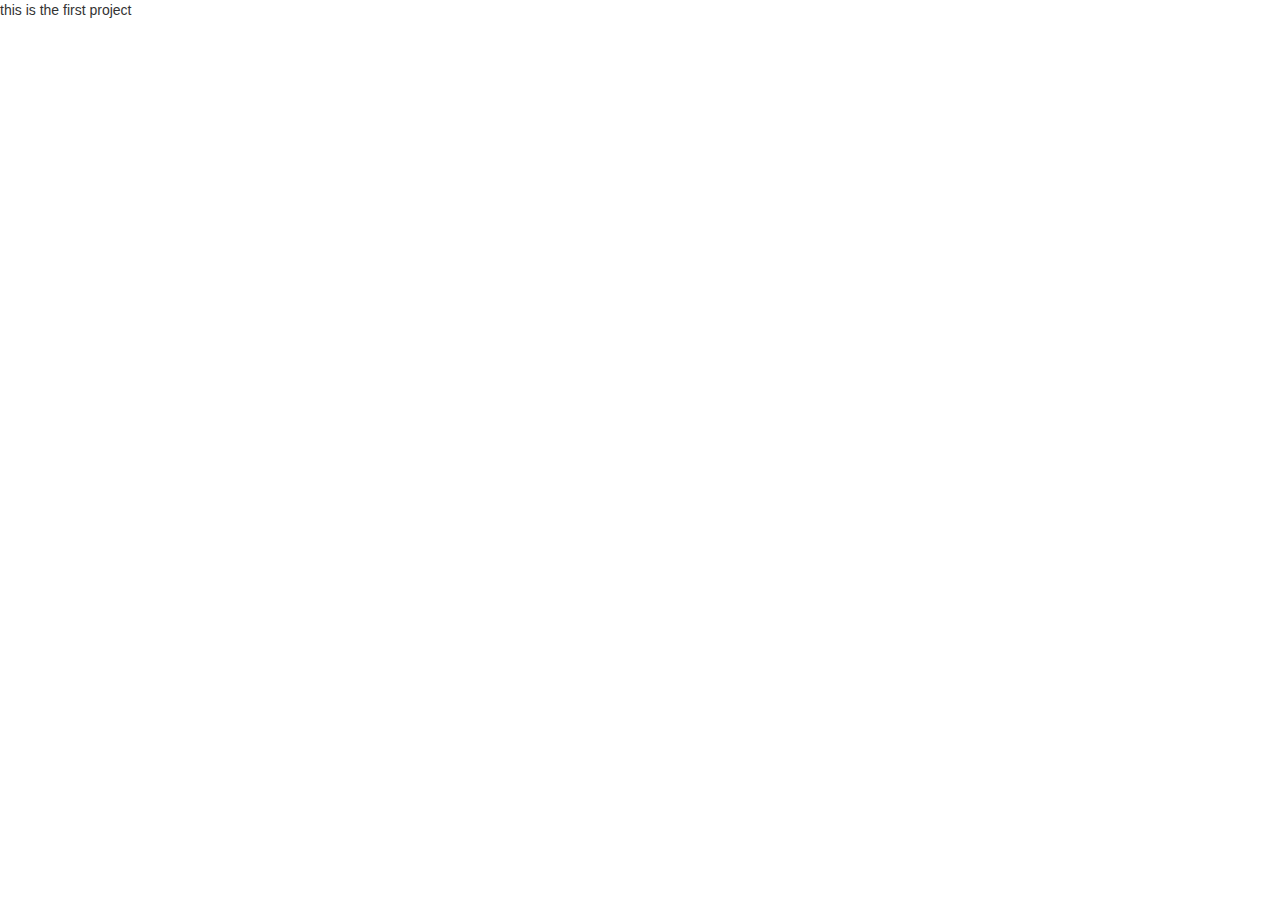
<file: index.html>
<html>
<head>
	<title> test project from lesson 3</title>

	<link rel="stylesheet" href="css/bootstrap.min.css"> 
	<script src="js/bootstrap.min.js"></script>
</head>
<body>
 
  this is the first project
</body>
</html>
</file>
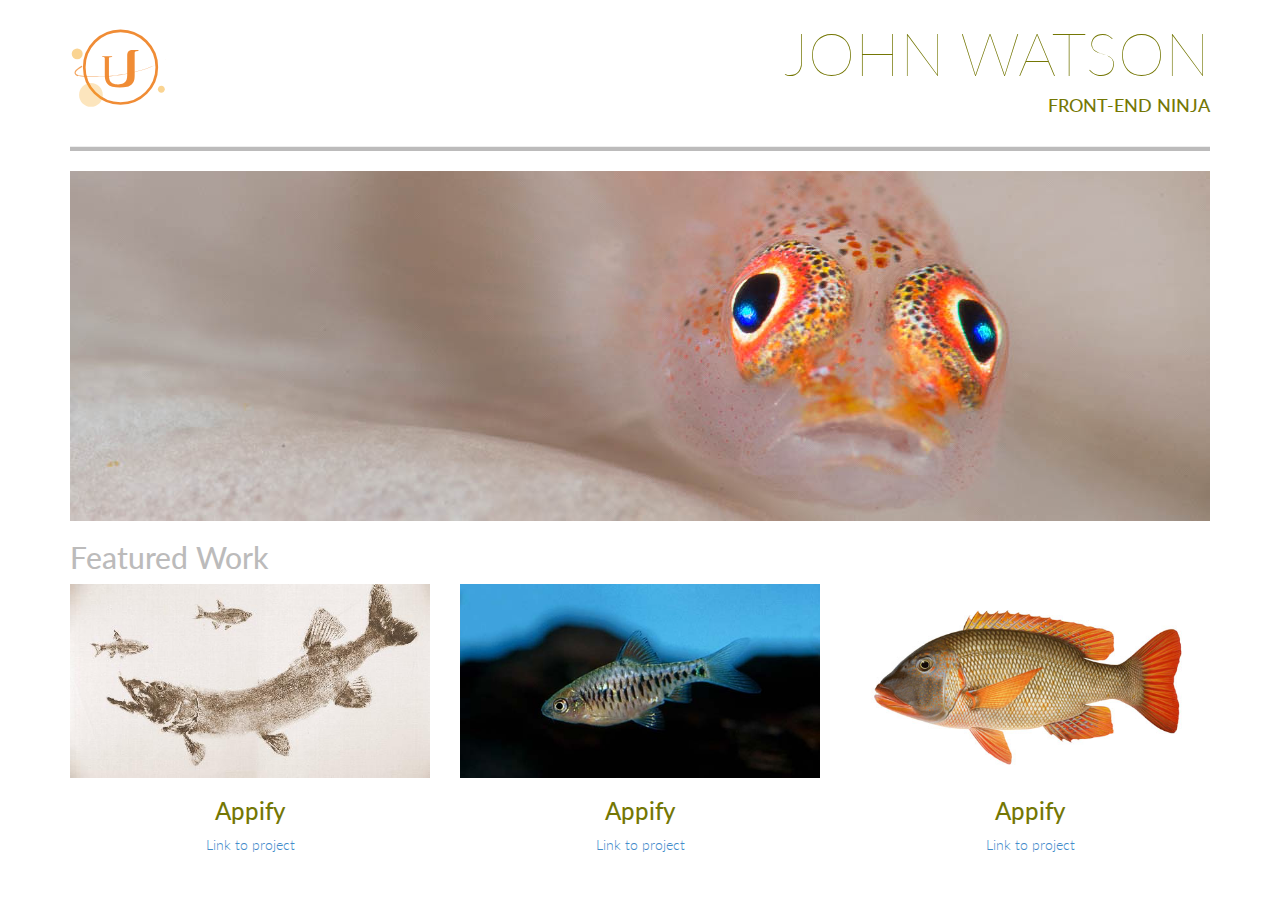
<file: for submission/project1Submission.html>
<!DOCTYPE html>
<html>
  <head>
    <meta charset="utf-8">
    <link rel="stylesheet" href="css/bootstrap.min.css"> 
    <link rel="stylesheet" type="text/css" href="css/style.css">
    <link href='http://fonts.googleapis.com/css?family=Lato:100,300' rel='stylesheet' type='text/css'>
    <title>Udacity Nano Degree - Project 1</title>
  </head>
  <body>

    <div class="container"> <!-- other option here is container-fluid -->
        <div class="row">
          <div class="col-md-6"><img src="images/udacitylogo.svg" class=" title-logo img-responsive" alt="logo"></div>
          <div class="col-md-6 text-right text-uppercase">
            <h1 id="my-name" class=" title-super text-thin">John Watson</h1>
            <h4>Front-end Ninja</h4>
          </div>
        </div>

        <div class="row">
          <div class="col-md-12">
            <hr>
          </div>
        </div>

        <div class="row">
          <div class="col-md-12">
            <img src="images/main.jpeg" class="img-responsive" alt="main content">
          </div>
        </div>

        <div class="row">
          <div class="col-md-12">
            <h2 class="text-muted">Featured Work</h2>
          </div>
        </div>


        <div class="row text-center">
          <div class="col-md-4">
            <img src="images/first.jpeg" class="img-responsive" alt="first project">
            <h3>Appify</h3>
            <p><a href="http://github.com">Link to project</a></p>
          </div>

          <div class="col-md-4">
            <img src="images/second.jpeg" class="img-responsive" alt="second project">
            <h3>Appify</h3>
            <p><a href="http://github.com">Link to project</a></p>
          </div>

          <div class="col-md-4">
            <img src="images/third.jpeg" class="img-responsive" alt="third project">
            <h3>Appify</h3>
            <p><a href="http://github.com">Link to project</a></p>
          </div>
        </div>

  </div>

  </body>
</html>
</file>
<file: for submission/css/style.css>
body { 
	font-family: 'Lato', sans-serif;
	color: #747704;
	font-weight : 300;
}

.text-muted { 
	color : #bcbbbb;	
}

.text-thin {
	font-weight : 100;
}

.title-super { 
	font-size : 60px;
}

.title-logo {
	margin-top : 20px;
	width : 100px;
	height: 100px;
}

hr {
	height : 4px;
	background-color: #BCBBBB;
}

	@media ( max-width : 500px ){
		
		.title-logo { display : none ;}
		#my-name { text-align : left;}
		h4 { display : none ;}
		
	}
</file>
